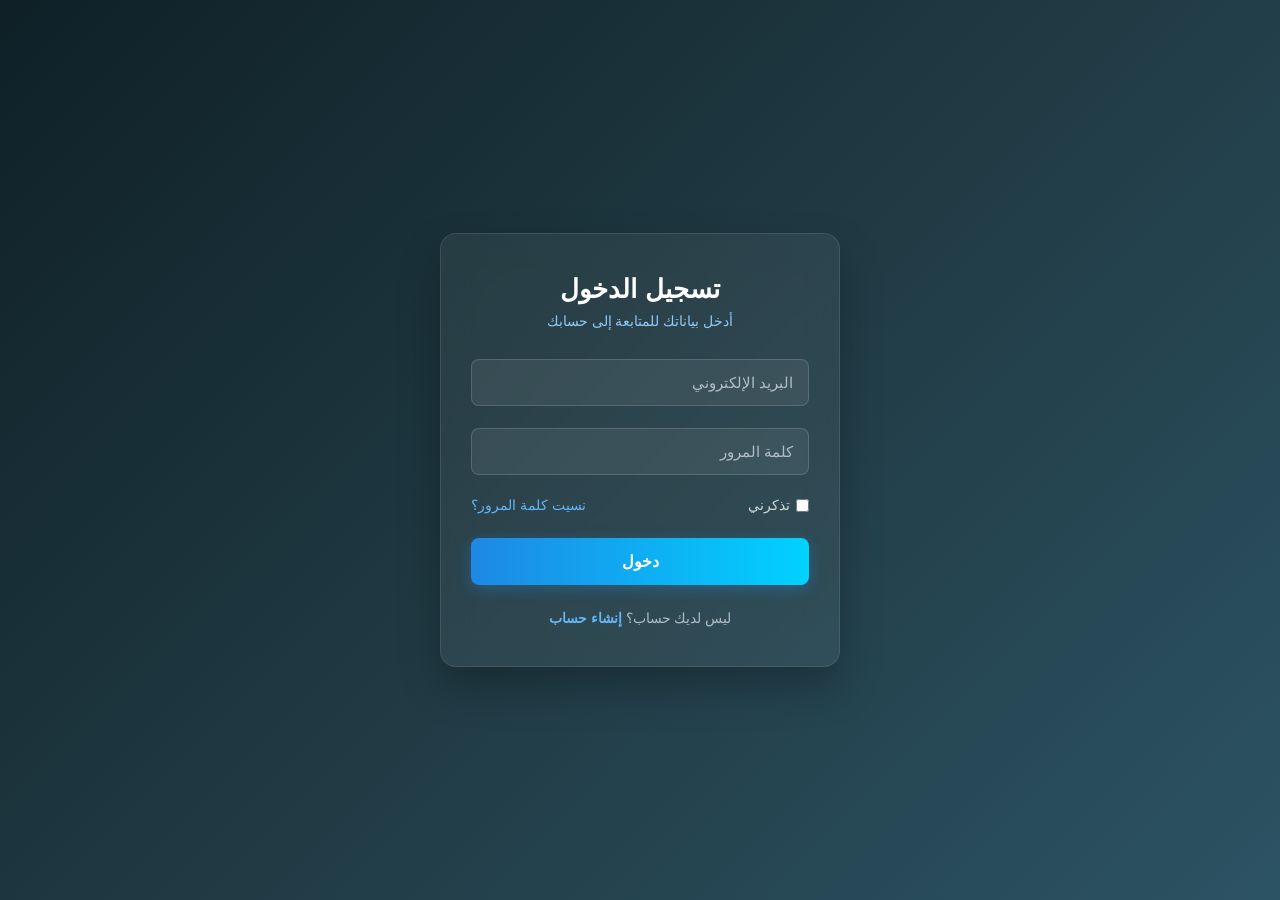
<file: index.html>
<!DOCTYPE html>
<html lang="ar" dir="rtl">
<head>
    <meta charset="UTF-8">
    <meta name="viewport" content="width=device-width, initial-scale=1.0">
    <title>تسجيل الدخول</title>
    <link rel="stylesheet" href="style.css">
</head>
<body>

    <div class="login-card">
        <div class="card-header">
            <h2>تسجيل الدخول</h2>
            <p>أدخل بياناتك للمتابعة إلى حسابك</p>
        </div>

        <form id="loginForm">
            <!-- حقل البريد الإلكتروني -->
            <div class="input-group">
                <input type="email" id="email" required placeholder=" ">
                <label for="email">البريد الإلكتروني</label>
            </div>

            <!-- حقل كلمة المرور -->
            <div class="input-group">
                <input type="password" id="password" required placeholder=" ">
                <label for="password">كلمة المرور</label>
            </div>

            <!-- رسالة الخطأ اللحظية -->
            <div id="errorMessage" class="error-msg"></div>

            <!-- الخيارات السفلية -->
            <div class="form-options">
                <label class="remember-me">
                    <input type="checkbox"> تذكرني
                </label>
                <a href="#" class="forgot-link">نسيت كلمة المرور؟</a>
            </div>

            <!-- زر الدخول -->
            <button type="submit" class="submit-btn" id="submitBtn">دخول</button>
        </form>

        <div class="card-footer">
            <span>ليس لديك حساب؟ <a href="#">إنشاء حساب</a></span>
        </div>
    </div>

    <!-- كود الجافا سكريبت المدمج للتحقق -->
    <script src="script.js"></script>
</body>
</html>
</file>
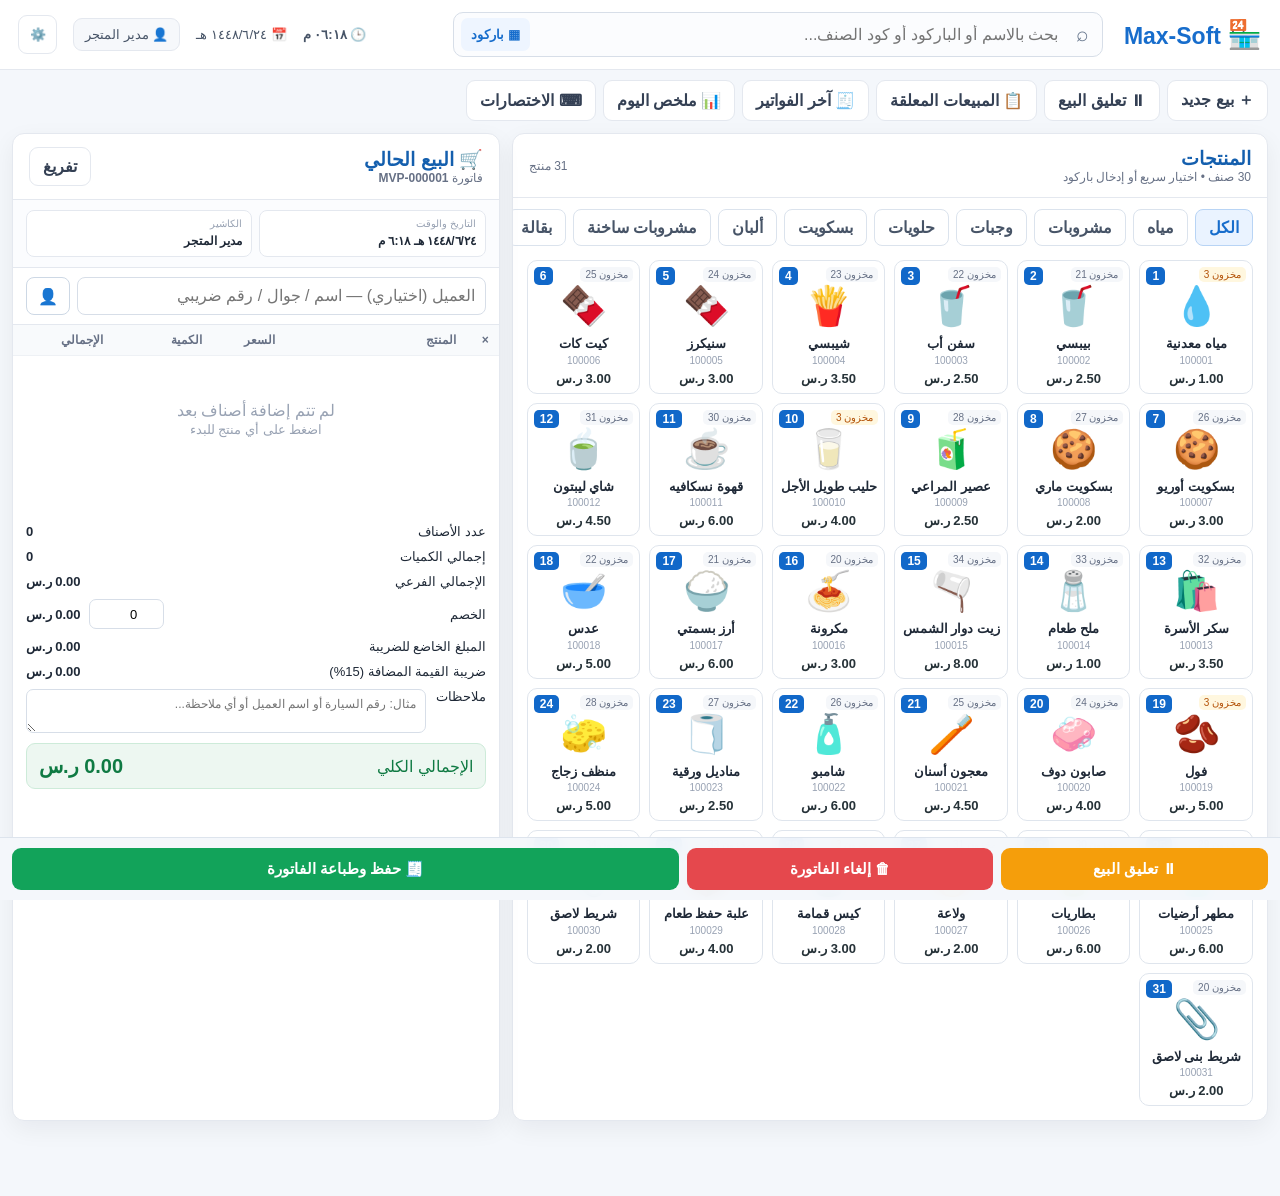
<file: MASTER.html>
<!DOCTYPE html>
<html lang="ar" dir="rtl">

<head>
  <meta charset="UTF-8">
  <meta name="viewport" content="width=device-width,initial-scale=1.0">
  <title>Max-Soft POS — واجهة MVP</title>

  <style>
    :root {
      --primary: #176dcc;
      --primary2: #0f5fb8;
      --bg: #f4f7fb;
      --panel: #fff;
      --line: #e4e8ef;
      --text: #1f2937;
      --muted: #667085;
      --success: #12a35a;
      --danger: #e5484d;
      --warning: #f59e0b;
      --shadow: 0 8px 24px rgba(15, 23, 42, .06)
    }

    * {
      box-sizing: border-box
    }

    body {
      margin: 0;
      font-family: "Segoe UI", Tahoma, Arial, sans-serif;
      background: var(--bg);
      color: var(--text)
    }

    button,
    input,
    textarea,
    select {
      font: inherit
    }

    button {
      cursor: pointer
    }

    /* =========================
   HEADER
========================= */

    .top {
      height: 70px;
      background: #fff;
      border-bottom: 1px solid var(--line);
      display: flex;
      align-items: center;
      gap: 14px;
      padding: 9px 18px;
      position: sticky;
      top: 0;
      z-index: 20
    }

    .logo {
      font-size: 23px;
      font-weight: 900;
      color: var(--primary);
      white-space: nowrap;
      min-width: 145px
    }

    .logo span {
      font-size: 28px;
      margin-left: 6px
    }

    .search {
      flex: 1;
      max-width: 650px;
      position: relative
    }

    .search input {
      width: 100%;
      height: 45px;
      padding: 0 44px 0 112px;
      border: 1px solid #d7dee8;
      border-radius: 10px;
      outline: 0;
      background: #fbfcfe
    }

    .search input:focus {
      border-color: var(--primary);
      box-shadow: 0 0 0 3px rgba(23, 109, 204, .08)
    }

    .search-icon {
      position: absolute;
      right: 14px;
      top: 10px;
      font-size: 21px;
      color: #64748b
    }

    .barcode-hint {
      position: absolute;
      left: 8px;
      top: 6px;
      height: 33px;
      border: 0;
      border-radius: 7px;
      background: #eef5ff;
      color: var(--primary);
      padding: 0 10px;
      font-size: 13px;
      font-weight: 700
    }

    .header-info {
      margin-right: auto;
      display: flex;
      align-items: center;
      gap: 16px;
      white-space: nowrap;
      color: #475467;
      font-size: 13px
    }

    .user-pill {
      background: #f6f8fb;
      border: 1px solid var(--line);
      border-radius: 9px;
      padding: 8px 11px
    }

    .icon-btn {
      width: 39px;
      height: 39px;
      border: 1px solid var(--line);
      background: #fff;
      border-radius: 9px
    }

    /* =========================
   TOOLBAR
========================= */

    .toolbar {
      display: flex;
      gap: 7px;
      padding: 10px 12px 0;
      overflow: auto
    }

    .tool {
      border: 1px solid var(--line);
      background: #fff;
      border-radius: 9px;
      padding: 9px 13px;
      color: #344054;
      font-weight: 700;
      white-space: nowrap
    }

    .tool:hover {
      border-color: #b9c8db;
      color: var(--primary)
    }

    /* =========================
   MAIN
========================= */

    .wrap {
      display: grid;
      grid-template-columns: minmax(0, 1.55fr) minmax(430px, 1fr);
      gap: 12px;
      padding: 12px;
      min-height: calc(100vh - 130px)
    }

    .panel {
      background: var(--panel);
      border: 1px solid var(--line);
      border-radius: 12px;
      overflow: hidden;
      box-shadow: var(--shadow)
    }

    .panel-head {
      padding: 13px 16px;
      border-bottom: 1px solid var(--line);
      display: flex;
      align-items: center;
      justify-content: space-between;
      gap: 10px
    }

    .panel-title {
      font-size: 19px;
      font-weight: 900;
      color: #145fae
    }

    .panel-sub {
      font-size: 12px;
      color: var(--muted)
    }

    /* =========================
   CATEGORIES
========================= */

    .categories {
      display: flex;
      gap: 7px;
      padding: 11px 14px 4px;
      overflow: auto
    }

    .cat {
      border: 1px solid #dbe3ed;
      background: #fff;
      border-radius: 8px;
      padding: 8px 13px;
      font-weight: 700;
      color: #475467;
      white-space: nowrap
    }

    .cat.active {
      background: #eaf3ff;
      border-color: #b8d4f5;
      color: var(--primary)
    }

    /* =========================
   PRODUCTS
========================= */

    .products {
      display: grid;
      grid-template-columns: repeat(6, minmax(90px, 1fr));
      gap: 9px;
      padding: 10px 14px 14px
    }

    .card {
      min-height: 128px;
      border: 1px solid #dfe5ed;
      border-radius: 10px;
      background: #fff;
      cursor: pointer;
      position: relative;
      text-align: center;
      padding: 7px;
      transition: .15s
    }

    .card:hover {
      border-color: #1976d2;
      box-shadow: 0 5px 14px rgba(0, 0, 0, .08);
      transform: translateY(-1px)
    }

    .card:active {
      transform: scale(.985)
    }

    .num {
      position: absolute;
      left: 6px;
      top: 6px;
      background: #1168c9;
      color: #fff;
      border-radius: 5px;
      padding: 2px 6px;
      font-weight: 800;
      font-size: 12px
    }

    .stock {
      position: absolute;
      right: 6px;
      top: 6px;
      font-size: 10px;
      color: #667085;
      background: #f5f7fa;
      border-radius: 5px;
      padding: 2px 5px
    }

    .stock.low {
      color: #b45309;
      background: #fff7df
    }

    .pic {
      height: 58px;
      display: flex;
      align-items: center;
      justify-content: center;
      font-size: 38px;
      margin-top: 9px
    }

    .name {
      font-weight: 700;
      font-size: 13px;
      line-height: 1.35
    }

    .sku {
      font-size: 10px;
      color: #98a2b3;
      margin-top: 2px
    }

    .price {
      font-size: 13px;
      margin-top: 5px;
      color: #263238;
      font-weight: 800
    }

    /* =========================
   CART
========================= */

    .cart {
      display: flex;
      flex-direction: column;
      min-height: 100%
    }

    .sale-meta {
      display: grid;
      grid-template-columns: 1fr 1fr;
      gap: 7px;
      padding: 10px 13px;
      background: #fbfcfe;
      border-bottom: 1px solid var(--line)
    }

    .meta-box {
      border: 1px solid var(--line);
      border-radius: 8px;
      padding: 7px 9px;
      background: #fff
    }

    .meta-box small {
      display: block;
      color: #98a2b3;
      font-size: 10px;
      margin-bottom: 2px
    }

    .meta-box b {
      font-size: 12px
    }

    .customer-row {
      display: flex;
      gap: 7px;
      padding: 9px 13px;
      border-bottom: 1px solid var(--line)
    }

    .customer-row input {
      flex: 1;
      height: 38px;
      border: 1px solid #d7dee8;
      border-radius: 8px;
      padding: 0 10px;
      outline: 0
    }

    .customer-row button {
      border: 1px solid #cdd8e5;
      background: #fff;
      border-radius: 8px;
      padding: 0 11px;
      font-weight: 800
    }

    /* =========================
   CART TABLE
========================= */

    .table {
      overflow: auto;
      min-height: 185px;
      max-height: 31vh
    }

    .row {
      display: grid;
      grid-template-columns: 28px minmax(100px, 1.5fr) 68px 94px 80px;
      align-items: center;
      gap: 5px;
      padding: 8px 10px;
      border-bottom: 1px solid #eef1f5;
      font-size: 12px
    }

    .row.head {
      position: sticky;
      top: 0;
      background: #f8fafc;
      color: #667085;
      font-weight: 800;
      z-index: 2
    }

    .del {
      color: #e5484d;
      font-weight: 900;
      text-align: center;
      cursor: pointer
    }

    .qty {
      display: inline-flex;
      align-items: center;
      gap: 6px;
      border: 1px solid #d8e0ea;
      border-radius: 7px;
      padding: 2px 4px
    }

    .qty button {
      width: 24px;
      height: 24px;
      border: 0;
      background: #f4f7fb;
      border-radius: 5px;
      font-weight: 900
    }

    .qty span {
      min-width: 18px;
      text-align: center;
      font-weight: 800
    }

    /* =========================
   SUMMARY
========================= */

    .summary {
      padding: 9px 13px 6px
    }

    .sumrow {
      display: flex;
      justify-content: space-between;
      align-items: center;
      gap: 10px;
      padding: 5px 0;
      font-size: 13px
    }

    .sumrow b {
      font-size: 13px
    }

    .discount-line {
      display: flex;
      align-items: center;
      gap: 8px
    }

    .discount-line input {
      width: 75px;
      height: 30px;
      border: 1px solid #d7dee8;
      border-radius: 7px;
      text-align: center
    }

    .notes-row {
      align-items: flex-start
    }

    .notes-row textarea {
      flex: 1;
      min-height: 42px;
      resize: vertical;
      border: 1px solid #d7dee8;
      border-radius: 7px;
      padding: 7px 9px;
      outline: 0;
      font-size: 12px
    }

    .grand {
      margin-top: 5px;
      padding: 10px 12px;
      background: #edf7f1;
      border: 1px solid #cdebd9;
      border-radius: 9px;
      color: #0f7a43;
      font-size: 16px
    }

    .grand b {
      font-size: 20px
    }

    /* =========================
   BOTTOM ACTIONS
========================= */

    .actions {
      position: sticky;
      bottom: 0;
      z-index: 15;
      display: grid;
      grid-template-columns: 1fr 1.15fr 2.5fr;
      padding: 10px 12px;
      background: rgba(244, 247, 251, .96);
      backdrop-filter: blur(8px);
      gap: 8px;
      border-top: 1px solid #dde4ed
    }

    .btn {
      border: 0;
      border-radius: 9px;
      padding: 12px 8px;
      color: #fff;
      font-size: 15px;
      font-weight: 900
    }

    .red {
      background: #e5484d
    }

    .orange {
      background: #f59e0b
    }

    .green {
      background: #12a35a
    }

    .btn:disabled {
      opacity: .45;
      cursor: not-allowed
    }

    /* =========================
   TOAST
========================= */

    .toast {
      position: fixed;
      left: 50%;
      top: 82px;
      transform: translateX(-50%);
      background: #17202d;
      color: #fff;
      padding: 10px 18px;
      border-radius: 8px;
      display: none;
      z-index: 100;
      box-shadow: 0 10px 30px #0003
    }

    /* =========================
   MODALS
========================= */

    .modal-overlay {
      position: fixed;
      inset: 0;
      background: rgba(15, 23, 42, .48);
      display: none;
      align-items: center;
      justify-content: center;
      z-index: 50;
      padding: 18px
    }

    .modal {
      width: 100%;
      max-width: 460px;
      background: #fff;
      border-radius: 14px;
      box-shadow: 0 20px 60px #0004;
      overflow: hidden
    }

    .modal.wide {
      max-width: 720px
    }

    .modal-header {
      padding: 14px 18px;
      background: #f8fafc;
      border-bottom: 1px solid var(--line);
      font-size: 18px;
      font-weight: 900;
      color: #1267c9;
      display: flex;
      justify-content: space-between
    }

    .close {
      border: 0;
      background: transparent;
      font-size: 25px;
      color: #667085
    }

    .modal-body {
      padding: 18px
    }

    .modal-input {
      width: 100%;
      height: 44px;
      border: 1px solid #d7dee8;
      border-radius: 8px;
      padding: 0 11px;
      margin-top: 9px;
      outline: 0
    }

    .modal-actions {
      display: grid;
      grid-template-columns: 1fr 1fr;
      gap: 8px;
      margin-top: 15px
    }

    .modal-btn {
      height: 43px;
      border: 0;
      border-radius: 8px;
      font-weight: 900
    }

    .cancel {
      background: #eef2f6
    }

    .confirm {
      background: #12a35a;
      color: #fff
    }

    .quick-grid {
      display: grid;
      grid-template-columns: repeat(3, 1fr);
      gap: 9px
    }

    .quick-card {
      border: 1px solid var(--line);
      border-radius: 9px;
      padding: 13px;
      background: #fff;
      text-align: center
    }

    .quick-card b {
      display: block;
      font-size: 18px;
      margin-top: 5px
    }

    .empty {
      text-align: center;
      padding: 45px 10px;
      color: #98a2b3
    }

    /* =========================
   INVOICE
========================= */

    .invoice-preview {
      font-size: 13px
    }

    .invoice-head {
      text-align: center;
      border-bottom: 1px dashed #aaa;
      padding-bottom: 12px
    }

    .invoice-lines {
      margin: 12px 0
    }

    .invoice-line {
      display: grid;
      grid-template-columns: 1fr 45px 75px;
      padding: 5px 0;
      border-bottom: 1px dashed #ddd
    }

    .invoice-total {
      font-size: 18px;
      font-weight: 900;
      border-top: 1px solid #333;
      padding-top: 8px
    }

    /* =========================
   RESPONSIVE
========================= */

    @media(max-width:1100px) {

      .products {
        grid-template-columns: repeat(4, 1fr)
      }

      .wrap {
        grid-template-columns: 1fr
      }

      .cart {
        min-height: 620px
      }

      .table {
        max-height: 340px
      }

      .header-info .user-pill {
        display: none
      }
    }

    @media(max-width:700px) {

      .top {
        height: auto;
        flex-wrap: wrap
      }

      .logo {
        min-width: auto
      }

      .search {
        order: 3;
        flex-basis: 100%;
        max-width: none
      }

      .products {
        grid-template-columns: repeat(3, 1fr)
      }

      .actions {
        grid-template-columns: 1fr 1fr
      }

      .actions .green {
        grid-column: 1/-1
      }

      .row {
        grid-template-columns: 24px minmax(100px, 1fr) 55px 82px 65px
      }

      .header-info {
        display: none
      }
    }
  </style>
</head>

<body>

  <div class="toast" id="toast"></div>

  <!-- =========================
     HEADER
========================= -->

  <header class="top">

    <div class="logo">
      <span>🏪</span>Max-Soft
    </div>

    <div class="search">

      <span class="search-icon">⌕</span>

      <input id="search" placeholder="بحث بالاسم أو الباركود أو كود الصنف..." autocomplete="off">

      <button class="barcode-hint" onclick="focusBarcode()">
        ▦ باركود
      </button>

    </div>

    <div class="header-info">

      <span>
        🕒
        <b id="clock">--:--</b>
      </span>

      <span>
        📅
        <span id="date">--</span>
      </span>

      <span class="user-pill">
        👤 مدير المتجر
      </span>

      <button class="icon-btn" onclick="showSettings()">
        ⚙️
      </button>

    </div>

  </header>

  <!-- =========================
     TOOLBAR
========================= -->

  <div class="toolbar">

    <button class="tool" onclick="newSale()">
      ＋ بيع جديد
    </button>

    <button class="tool" onclick="holdSale()">
      ⏸ تعليق البيع
    </button>

    <button class="tool" onclick="showHeld()">
      📋 المبيعات المعلقة
    </button>

    <button class="tool" onclick="showInvoices()">
      🧾 آخر الفواتير
    </button>

    <button class="tool" onclick="showQuickReport()">
      📊 ملخص اليوم
    </button>

    <button class="tool" onclick="showShortcuts()">
      ⌨ الاختصارات
    </button>

  </div>

  <!-- =========================
     MAIN
========================= -->

  <main class="wrap">

    <!-- =========================
     PRODUCTS
========================= -->

    <section class="panel">

      <div class="panel-head">

        <div>

          <div class="panel-title">
            المنتجات
          </div>

          <div class="panel-sub">
            30 صنف • اختيار سريع أو إدخال باركود
          </div>

        </div>

        <div class="panel-sub" id="resultCount">
          30 منتج
        </div>

      </div>

      <div class="categories" id="categories">
      </div>

      <div class="products" id="products">
      </div>

    </section>

    <!-- =========================
     CURRENT SALE
========================= -->

    <section class="panel cart">

      <div class="panel-head">

        <div>

          <div class="panel-title">
            🛒 البيع الحالي
          </div>

          <div class="panel-sub">
            فاتورة
            <b id="invoiceNo">
              MVP-000004
            </b>
          </div>

        </div>

        <button class="tool" onclick="clearCart()">
          تفريغ
        </button>

      </div>

      <!-- SALE META -->

      <div class="sale-meta">

        <div class="meta-box">

          <small>
            التاريخ والوقت
          </small>

          <b id="saleDate">
            --
          </b>

        </div>

        <div class="meta-box">

          <small>
            الكاشير
          </small>

          <b>
            مدير المتجر
          </b>

        </div>

      </div>

      <!-- CUSTOMER -->

      <div class="customer-row">

        <input id="customer" placeholder="العميل (اختياري) — اسم / جوال / رقم ضريبي">

        <button onclick="showCustomer()">
          👤
        </button>

      </div>

      <!-- CART TABLE -->

      <div class="table">

        <div class="row head">

          <div>×</div>

          <div>
            المنتج
          </div>

          <div>
            السعر
          </div>

          <div>
            الكمية
          </div>

          <div>
            الإجمالي
          </div>

        </div>

        <div id="cartRows">

          <div class="empty">

            لم تتم إضافة أصناف بعد

            <br>

            <small>
              اضغط على أي منتج للبدء
            </small>

          </div>

        </div>

      </div>

      <!-- SUMMARY -->

      <div class="summary">

        <div class="sumrow">

          <span>
            عدد الأصناف
          </span>

          <b id="types">
            0
          </b>

        </div>

        <div class="sumrow">

          <span>
            إجمالي الكميات
          </span>

          <b id="units">
            0
          </b>

        </div>

        <div class="sumrow">

          <span>
            الإجمالي الفرعي
          </span>

          <b id="subtotal">
            0.00 ر.س
          </b>

        </div>

        <div class="sumrow">

          <span>
            الخصم
          </span>

          <div class="discount-line">

            <input id="discount" type="number" min="0" max="100" value="0">

            <b id="discountText">
              0.00 ر.س
            </b>

          </div>

        </div>

        <div class="sumrow">

          <span>
            المبلغ الخاضع للضريبة
          </span>

          <b id="taxable">
            0.00 ر.س
          </b>

        </div>

        <div class="sumrow">

          <span>
            ضريبة القيمة المضافة (15%)
          </span>

          <b id="vatText">
            0.00 ر.س
          </b>

        </div>

        <!-- NOTES -->

        <div class="sumrow notes-row">

          <span>
            ملاحظات
          </span>

          <textarea id="notes" placeholder="مثال: رقم السيارة أو اسم العميل أو أي ملاحظة..."></textarea>

        </div>

        <!-- GRAND TOTAL -->

        <div class="sumrow grand">

          <span>
            الإجمالي الكلي
          </span>

          <b id="total">
            0.00 ر.س
          </b>

        </div>

      </div>

    </section>

  </main>

  <!-- =========================
     BOTTOM ACTIONS
========================= -->

  <div class="actions">

    <button class="btn orange" onclick="holdSale()">
      ⏸ تعليق البيع
    </button>

    <button class="btn red" onclick="clearCart()">
      🗑 إلغاء الفاتورة
    </button>

    <button class="btn green" onclick="saveAndPrint()">
      🧾 حفظ وطباعة الفاتورة
    </button>

  </div>

  <!-- =========================
     GENERIC MODAL
========================= -->

  <div class="modal-overlay" id="genericModal">

    <div class="modal wide">

      <div class="modal-header">

        <span id="genericTitle">
          Max-Soft
        </span>

        <button class="close" onclick="closeModal('genericModal')">
          ×
        </button>

      </div>

      <div class="modal-body" id="genericBody">
      </div>

    </div>

  </div>

  <script>

    /* =========================
       SYSTEM SETTINGS
    ========================= */

    const VAT_RATE = 0.15;

    const products = [

      ["مياه معدنية", 1, "💧", "100001", "مياه"],
      ["بيبسي", 2.5, "🥤", "100002", "مشروبات"],
      ["سفن أب", 2.5, "🥤", "100003", "مشروبات"],
      ["شيبسي", 3.5, "🍟", "100004", "وجبات"],
      ["سنيكرز", 3, "🍫", "100005", "حلويات"],
      ["كيت كات", 3, "🍫", "100006", "حلويات"],
      ["بسكويت أوريو", 3, "🍪", "100007", "بسكويت"],
      ["بسكويت ماري", 2, "🍪", "100008", "بسكويت"],
      ["عصير المراعي", 2.5, "🧃", "100009", "مشروبات"],
      ["حليب طويل الأجل", 4, "🥛", "100010", "ألبان"],
      ["قهوة نسكافيه", 6, "☕", "100011", "مشروبات ساخنة"],
      ["شاي ليبتون", 4.5, "🍵", "100012", "مشروبات ساخنة"],
      ["سكر الأسرة", 3.5, "🛍️", "100013", "بقالة"],
      ["ملح طعام", 1, "🧂", "100014", "بقالة"],
      ["زيت دوار الشمس", 8, "🫗", "100015", "بقالة"],
      ["مكرونة", 3, "🍝", "100016", "بقالة"],
      ["أرز بسمتي", 6, "🍚", "100017", "بقالة"],
      ["عدس", 5, "🥣", "100018", "بقالة"],
      ["فول", 5, "🫘", "100019", "بقالة"],
      ["صابون دوف", 4, "🧼", "100020", "عناية"],
      ["معجون أسنان", 4.5, "🪥", "100021", "عناية"],
      ["شامبو", 6, "🧴", "100022", "عناية"],
      ["مناديل ورقية", 2.5, "🧻", "100023", "منزلية"],
      ["منظف زجاج", 5, "🧽", "100024", "منزلية"],
      ["مطهر أرضيات", 6, "🧴", "100025", "منزلية"],
      ["بطاريات", 6, "🔋", "100026", "متفرقات"],
      ["ولاعة", 2, "🔥", "100027", "متفرقات"],
      ["كيس قمامة", 3, "🗑️", "100028", "منزلية"],
      ["علبة حفظ طعام", 4, "📦", "100029", "منزلية"],
      ["شريط لاصق", 2, "📎", "100030", "متفرقات"],
      ["شريط بنى لاصق", 2, "📎", "100031", "متفرقات"]

    ];

    /* =========================
       STATE
    ========================= */

    let cart = {};

    let invoiceSeq = 1;

    let currentCategory = "الكل";

    let heldSales = [];

    let invoiceHistory = [];

    /* =========================
       HELPERS
    ========================= */

    const money = n =>
      (Number(n) || 0).toFixed(2) + " ر.س";

    function esc(s) {

      return String(s ?? "").replace(
        /[&<>"']/g,
        m => ({
          "&": "&amp;",
          "<": "&lt;",
          ">": "&gt;",
          '"': "&quot;",
          "'": "&#039;"
        }[m])
      );

    }

    function show(t) {

      const x =
        document.getElementById("toast");

      x.textContent = t;

      x.style.display = "block";

      clearTimeout(window.toastTimer);

      window.toastTimer =
        setTimeout(
          () => x.style.display = "none",
          1800
        );

    }

    function closeModal(id) {

      document.getElementById(id)
        .style.display = "none";

    }

    function openModal(id) {

      document.getElementById(id)
        .style.display = "flex";

    }

    function newInvoiceNo() {

      return "MVP-" +
        String(invoiceSeq++)
          .padStart(6, "0");

    }

    function focusBarcode() {

      const input =
        document.getElementById("search");

      input.focus();

      input.select();

    }

    /* =========================
       CATEGORIES
    ========================= */

    function categories() {

      const cats = [
        "الكل",
        ...new Set(
          products.map(p => p[4])
        )
      ];

      document.getElementById(
        "categories"
      ).innerHTML = cats.map(
        c => `
      <button
        class="cat ${c === currentCategory ? "active" : ""}"
        onclick="setCategory('${esc(c)}')">
        ${c}
      </button>
    `
      ).join("");

    }

    function setCategory(c) {

      currentCategory = c;

      categories();

      filterProducts();

    }

    /* =========================
       PRODUCTS
    ========================= */

    function renderProducts() {

      const q =
        document.getElementById("search")
          .value
          .trim()
          .toLowerCase();

      let list = products.filter(

        p =>
          (
            currentCategory === "الكل" ||
            p[4] === currentCategory
          )

          &&

          (
            !q ||
            p[0].toLowerCase().includes(q) ||
            p[3].includes(q) ||
            String(p[1]).includes(q)
          )

      );

      document.getElementById(
        "resultCount"
      ).textContent =
        list.length + " منتج";

      document.getElementById(
        "products"
      ).innerHTML =

        list.map(p => {

          const i =
            products.indexOf(p);

          const stock =
            i % 9 === 0
              ? 3
              : 20 + (i % 15);

          return `

        <div
          class="card"
          onclick="add(${i})">

          <span class="num">
            ${i + 1}
          </span>

          <span class="stock ${stock < 5 ? "low" : ""}">
            مخزون ${stock}
          </span>

          <div class="pic">
            ${p[2]}
          </div>

          <div class="name">
            ${esc(p[0])}
          </div>

          <div class="sku">
            ${p[3]}
          </div>

          <div class="price">
            ${money(p[1])}
          </div>

        </div>

      `;

        }).join("")

        ||

        `
      <div
        class="empty"
        style="grid-column:1/-1">

        لا توجد منتجات مطابقة للبحث

      </div>
    `;

    }

    function filterProducts() {

      renderProducts();

    }

    /* =========================
       CART
    ========================= */

    function add(i) {

      cart[i] =
        (cart[i] || 0) + 1;

      renderCart();

      show(
        "تمت إضافة " +
        products[i][0]
      );

    }

    function changeQty(i, d) {

      cart[i] =
        (cart[i] || 0) + d;

      if (cart[i] <= 0) {

        delete cart[i];

      }

      renderCart();

    }

    function removeItem(i) {

      delete cart[i];

      renderCart();

    }

    function clearCart() {

      if (!Object.keys(cart).length)
        return;

      cart = {};

      document.getElementById(
        "customer"
      ).value = "";

      document.getElementById(
        "notes"
      ).value = "";

      document.getElementById(
        "discount"
      ).value = 0;

      renderCart();

      show(
        "تم إلغاء الفاتورة الحالية"
      );

    }

    /* =========================
       TOTALS
    ========================= */

    function totals() {

      let sub =
        Object.entries(cart)
          .reduce(
            (s, [i, q]) =>
              s + q * products[i][1],
            0
          );

      let d =
        Math.min(
          100,
          Math.max(
            0,
            +document.getElementById(
              "discount"
            ).value || 0
          )
        );

      let discount =
        sub * d / 100;

      let taxable =
        sub - discount;

      let vat =
        taxable * VAT_RATE;

      let total =
        taxable + vat;

      return {
        sub,
        discount,
        taxable,
        vat,
        total
      };

    }

    /* =========================
       RENDER CART
    ========================= */

    function renderCart() {

      const rows =
        document.getElementById(
          "cartRows"
        );

      const keys =
        Object.keys(cart);

      let units = 0;

      if (!keys.length) {

        rows.innerHTML = `

      <div class="empty">

        لم تتم إضافة أصناف بعد

        <br>

        <small>
          اضغط على أي منتج للبدء
        </small>

      </div>

    `;

      }

      else {

        rows.innerHTML =

          keys.map(k => {

            let i = +k;

            let q = cart[k];

            units += q;

            return `

          <div class="row">

            <div
              class="del"
              onclick="removeItem(${i})">
              ×
            </div>

            <div>

              <b>
                ${esc(products[i][0])}
              </b>

              <div
                style="font-size:10px;color:#98a2b3">

                ${products[i][3]}

              </div>

            </div>

            <div>
              ${products[i][1].toFixed(2)}
            </div>

            <div>

              <span class="qty">

                <button
                  onclick="changeQty(${i},-1)">
                  −
                </button>

                <span>
                  ${q}
                </span>

                <button
                  onclick="changeQty(${i},1)">
                  +
                </button>

              </span>

            </div>

            <div>

              <b>
                ${(q * products[i][1]).toFixed(2)}
              </b>

            </div>

          </div>

        `;

          }).join("");

      }

      const t = totals();

      document.getElementById(
        "types"
      ).textContent =
        keys.length;

      document.getElementById(
        "units"
      ).textContent =
        units;

      document.getElementById(
        "subtotal"
      ).textContent =
        money(t.sub);

      document.getElementById(
        "discountText"
      ).textContent =
        money(t.discount);

      document.getElementById(
        "taxable"
      ).textContent =
        money(t.taxable);

      document.getElementById(
        "vatText"
      ).textContent =
        money(t.vat);

      document.getElementById(
        "total"
      ).textContent =
        money(t.total);

      document.getElementById(
        "saleDate"
      ).textContent =
        new Date().toLocaleString(
          "ar-SA",
          {
            dateStyle: "short",
            timeStyle: "short"
          }
        );

    }

    /* =========================
       VALIDATION
    ========================= */

    function validate() {

      if (!Object.keys(cart).length) {

        show(
          "أضف منتجاً أولاً"
        );

        return false;

      }

      return true;

    }

    /* =========================
       SAVE + PRINT
    ========================= */

    function saveAndPrint() {

      if (!validate())
        return;

      const t = totals();

      const inv =
        document.getElementById(
          "invoiceNo"
        ).textContent;

      invoiceHistory.unshift({

        inv,

        date: new Date(),

        total: t.total,

        items: Object.keys(cart).length,

        customer:
          document.getElementById(
            "customer"
          ).value || "بدون عميل"

      });

      printInvoice({

        inv,

        date: new Date(),

        t

      });

      cart = {};

      document.getElementById(
        "discount"
      ).value = 0;

      document.getElementById(
        "notes"
      ).value = "";

      document.getElementById(
        "customer"
      ).value = "";

      document.getElementById(
        "invoiceNo"
      ).textContent =
        newInvoiceNo();

      renderCart();

      show(
        "تم حفظ وطباعة الفاتورة"
      );

    }

    /* =========================
       PRINT INVOICE
    ========================= */

    function printInvoice(data) {

      const rows =
        Object.entries(cart)
          .map(([k, q]) => `

        <div class="invoice-line">

          <span>
            ${esc(products[k][0])}
          </span>

          <span>
            ${q}
          </span>

          <span>
            ${(q * products[k][1]).toFixed(2)}
          </span>

        </div>

      `)
          .join("");

      const w =
        window.open(
          "",
          "_blank",
          "width=420,height=700"
        );

      if (!w) {

        show(
          "يرجى السماح بالنوافذ المنبثقة للطباعة"
        );

        return;

      }

      w.document.write(`

    <html dir="rtl">

    <head>

      <title>
        ${data.inv}
      </title>

      <style>

        body{
          font-family:Arial,sans-serif;
          padding:18px;
          font-size:12px
        }

        .invoice-head{
          text-align:center;
          border-bottom:1px dashed #999;
          padding-bottom:10px
        }

        .invoice-line{
          display:grid;
          grid-template-columns:1fr 40px 70px;
          padding:5px 0;
          border-bottom:1px dashed #ddd
        }

        .x{
          display:flex;
          justify-content:space-between;
          padding:4px 0
        }

        .total{
          font-size:18px;
          font-weight:bold;
          border-top:1px solid #222;
          padding-top:8px
        }

      </style>

    </head>

    <body>

      <div class="invoice-head">

        <h2 style="margin:0">
          Max-Soft
        </h2>

        <div>
          فاتورة بيع
        </div>

        <div>
          ${data.inv}
        </div>

        <div>
          ${data.date.toLocaleString("ar-SA")}
        </div>

      </div>

      <div style="margin:12px 0">
        ${rows}
      </div>

      <div class="x">
        <span>
          الإجمالي الفرعي
        </span>

        <b>
          ${money(data.t.sub)}
        </b>
      </div>

      <div class="x">
        <span>
          الخصم
        </span>

        <b>
          ${money(data.t.discount)}
        </b>
      </div>

      <div class="x">
        <span>
          الضريبة 15%
        </span>

        <b>
          ${money(data.t.vat)}
        </b>
      </div>

      <div class="x total">

        <span>
          الإجمالي
        </span>

        <b>
          ${money(data.t.total)}
        </b>

      </div>

      <hr>

      <div
        style="text-align:center;margin-top:14px">

        شكراً لتعاملكم معنا

      </div>

      <script>

        setTimeout(
          () => window.print(),
          250
        )

      <\/script>

    </body>

    </html>

  `);

      w.document.close();

    }

    /* =========================
       HOLD SALE
    ========================= */

    function holdSale() {

      if (!validate())
        return;

      heldSales.push({

        inv:
          document.getElementById(
            "invoiceNo"
          ).textContent,

        cart: {
          ...cart
        },

        notes:
          document.getElementById(
            "notes"
          ).value,

        customer:
          document.getElementById(
            "customer"
          ).value,

        total:
          totals().total,

        date: new Date()

      });

      cart = {};

      document.getElementById(
        "notes"
      ).value = "";

      document.getElementById(
        "customer"
      ).value = "";

      document.getElementById(
        "invoiceNo"
      ).textContent =
        newInvoiceNo();

      renderCart();

      show(
        "تم تعليق البيع"
      );

    }

    /* =========================
       HELD SALES
    ========================= */

    function showHeld() {

      let body =
        heldSales.length

          ?

          heldSales.map(
            (s, i) => `

          <div
            class="quick-card"
            style="text-align:right;margin-bottom:8px">

            <b>
              ${s.inv}
            </b>

            <div>
              ${s.customer || "بدون عميل"}
              —
              ${money(s.total)}
            </div>

            <small>
              ${s.date.toLocaleString("ar-SA")}
            </small>

            <button
              class="tool"
              style="margin-top:8px"
              onclick="resumeHeld(${i})">

              استعادة البيع

            </button>

          </div>

        `
          ).join("")

          :

          `
        <div class="empty">
          لا توجد مبيعات معلقة
        </div>
      `;

      openGeneric(
        "المبيعات المعلقة",
        body
      );

    }

    function resumeHeld(i) {

      let s =
        heldSales.splice(i, 1)[0];

      cart = s.cart;

      document.getElementById(
        "notes"
      ).value =
        s.notes;

      document.getElementById(
        "customer"
      ).value =
        s.customer;

      closeModal(
        "genericModal"
      );

      renderCart();

      show(
        "تم استعادة البيع"
      );

    }

    /* =========================
       INVOICE HISTORY
    ========================= */

    function showInvoices() {

      let body =

        invoiceHistory.length

          ?

          invoiceHistory
            .slice(0, 10)
            .map(
              x => `

            <div
              class="quick-card"
              style="text-align:right;margin-bottom:8px">

              <b>
                ${x.inv}
              </b>

              <div>
                ${money(x.total)}
                —
                ${x.customer}
              </div>

              <small>
                ${x.date.toLocaleString("ar-SA")}
                •
                ${x.items}
                أصناف
              </small>

            </div>

          `
            )
            .join("")

          :

          `
        <div class="empty">
          لا توجد فواتير في جلسة العرض الحالية
        </div>
      `;

      openGeneric(
        "آخر الفواتير",
        body
      );

    }

    /* =========================
       DAILY REPORT
    ========================= */

    function showQuickReport() {

      let sales =
        invoiceHistory.reduce(
          (s, x) =>
            s + x.total,
          0
        );

      openGeneric(

        "ملخص اليوم",

        `

      <div class="quick-grid">

        <div class="quick-card">

          الفواتير

          <b>
            ${invoiceHistory.length}
          </b>

        </div>

        <div class="quick-card">

          إجمالي المبيعات

          <b>
            ${money(sales)}
          </b>

        </div>

        <div class="quick-card">

          المبيعات المعلقة

          <b>
            ${heldSales.length}
          </b>

        </div>

        <div class="quick-card">

          ضريبة تقديرية

          <b>
            ${money(
          sales *
          VAT_RATE /
          (1 + VAT_RATE)
        )}
          </b>

        </div>

      </div>

      <p
        style="color:#98a2b3;font-size:12px;margin-top:15px">

        هذه الأرقام للواجهة التجريبية فقط،
        وستصبح مرتبطة بقاعدة البيانات لاحقاً.

      </p>

    `

      );

    }

    /* =========================
       CUSTOMER
    ========================= */

    function showCustomer() {

      openGeneric(

        "بيانات العميل",

        `

      <label>
        اسم العميل
      </label>

      <input
        class="modal-input"
        id="customerName"
        value="${esc(
          document.getElementById(
            "customer"
          ).value
        )}"
        placeholder="اسم العميل"
      >

      <label
        style="display:block;margin-top:10px">

        رقم الجوال / الرقم الضريبي

      </label>

      <input
        class="modal-input"
        id="customerExtra"
        placeholder="اختياري"
      >

      <div class="modal-actions">

        <button
          class="modal-btn cancel"
          onclick="closeModal('genericModal')">

          إلغاء

        </button>

        <button
          class="modal-btn confirm"
          onclick="saveCustomer()">

          حفظ

        </button>

      </div>

    `

      );

    }

    function saveCustomer() {

      document.getElementById(
        "customer"
      ).value =
        document.getElementById(
          "customerName"
        ).value;

      closeModal(
        "genericModal"
      );

      show(
        "تم حفظ بيانات العميل"
      );

    }

    /* =========================
       SETTINGS
    ========================= */

    function showSettings() {

      openGeneric(

        "إعدادات الواجهة",

        `

      <div class="quick-grid">

        <div class="quick-card">

          اللغة

          <b>
            العربية
          </b>

        </div>

        <div class="quick-card">

          العملة

          <b>
            ر.س
          </b>

        </div>

        <div class="quick-card">

          الضريبة

          <b>
            15%
          </b>

        </div>

        <div class="quick-card">

          نوع الأسعار

          <b>
            غير محدد
          </b>

        </div>

      </div>

      <p
        style="color:#667085;font-size:12px;margin-top:15px">

        سيتم نقل هذه الإعدادات إلى قاعدة البيانات
        عند بدء البرمجة الخلفية.

      </p>

    `

      );

    }

    /* =========================
       SHORTCUTS
    ========================= */

    function showShortcuts() {

      openGeneric(

        "اختصارات لوحة المفاتيح",

        `

      <div class="sumrow">

        <span>
          Enter
        </span>

        <b>
          إضافة المنتج عند إدخال الباركود
        </b>

      </div>

      <div class="sumrow">

        <span>
          Esc
        </span>

        <b>
          إغلاق النافذة الحالية
        </b>

      </div>

      <div class="sumrow">

        <span>
          +
        </span>

        <b>
          زيادة الكمية
        </b>

      </div>

      <div class="sumrow">

        <span>
          −
        </span>

        <b>
          تقليل الكمية
        </b>

      </div>

    `

      );

    }

    /* =========================
       GENERIC MODAL
    ========================= */

    function openGeneric(
      title,
      body
    ) {

      document.getElementById(
        "genericTitle"
      ).textContent =
        title;

      document.getElementById(
        "genericBody"
      ).innerHTML =
        body;

      openModal(
        "genericModal"
      );

    }

    /* =========================
       KEYBOARD
    ========================= */

    document.addEventListener(
      "keydown",
      e => {

        if (e.key === "Escape") {

          document
            .querySelectorAll(
              ".modal-overlay"
            )
            .forEach(
              x =>
                x.style.display =
                "none"
            );

        }

      }
    );

    /* =========================
       SEARCH
    ========================= */

    document.getElementById(
      "search"
    ).addEventListener(
      "input",
      filterProducts
    );

    document.getElementById(
      "search"
    ).addEventListener(
      "keydown",
      e => {

        if (e.key === "Enter") {

          let q =
            e.target.value.trim();

          let i =
            products.findIndex(
              p => p[3] === q
            );

          if (i >= 0) {

            add(i);

            e.target.value = "";

            renderProducts();

          }

          else {

            show(
              "لم يتم العثور على باركود: " +
              q
            );

          }

        }

      }
    );

    /* =========================
       DISCOUNT
    ========================= */

    document.getElementById(
      "discount"
    ).addEventListener(
      "input",
      renderCart
    );

    /* =========================
       NEW SALE
    ========================= */

    function newSale() {

      if (
        Object.keys(cart).length &&
        !confirm(
          "هل تريد بدء بيع جديد؟ سيتم مسح البيع الحالي."
        )
      ) {

        return;

      }

      cart = {};

      document.getElementById(
        "customer"
      ).value = "";

      document.getElementById(
        "notes"
      ).value = "";

      document.getElementById(
        "discount"
      ).value = 0;

      document.getElementById(
        "invoiceNo"
      ).textContent =
        newInvoiceNo();

      renderCart();

      show(
        "تم بدء بيع جديد"
      );

    }

    /* =========================
       CLOCK
    ========================= */

    function clock() {

      let d =
        new Date();

      document.getElementById(
        "clock"
      ).textContent =
        d.toLocaleTimeString(
          "ar-SA",
          {
            hour: "2-digit",
            minute: "2-digit"
          }
        );

      document.getElementById(
        "date"
      ).textContent =
        d.toLocaleDateString(
          "ar-SA"
        );

      document.getElementById(
        "saleDate"
      ).textContent =
        d.toLocaleString(
          "ar-SA",
          {
            dateStyle: "short",
            timeStyle: "short"
          }
        );

    }

    /* =========================
       START
    ========================= */

    categories();

    document.getElementById(
      "invoiceNo"
    ).textContent =
      newInvoiceNo();

    renderProducts();

    renderCart();

    clock();

    setInterval(
      clock,
      1000
    );

  </script>

</body>

</html>
</file>
<file: style.css>
* {
    box-sizing: border-box;
    margin: 0;
    padding: 0;
    font-family: 'Segoe UI', Tahoma, Geneva, Verdana, sans-serif;
}

body {
    background: linear-gradient(135deg, #0f2027 0%, #203a43 50%, #2c5364 100%);
    display: flex;
    justify-content: center;
    align-items: center;
    min-height: 100vh;
    padding: 20px;
}

.login-card {
    background: rgba(255, 255, 255, 0.06);
    backdrop-filter: blur(16px);
    -webkit-backdrop-filter: blur(16px);
    border: 1px solid rgba(255, 255, 255, 0.1);
    padding: 40px 30px;
    border-radius: 16px;
    width: 100%;
    max-width: 400px;
    box-shadow: 0 20px 40px rgba(0, 0, 0, 0.25);
    text-align: center;
}

.card-header h2 {
    color: #ffffff;
    font-size: 26px;
    margin-bottom: 8px;
}

.card-header p {
    color: #90caf9;
    font-size: 14px;
    margin-bottom: 30px;
}

.input-group {
    position: relative;
    margin-bottom: 22px;
    text-align: right;
}

.input-group input {
    width: 100%;
    padding: 14px 16px;
    background: rgba(255, 255, 255, 0.07);
    border: 1.5px solid rgba(255, 255, 255, 0.15);
    border-radius: 8px;
    outline: none;
    color: #ffffff;
    font-size: 15px;
    transition: all 0.3s ease;
}

.input-group label {
    position: absolute;
    right: 16px;
    top: 50%;
    transform: translateY(-50%);
    color: #b0bec5;
    font-size: 15px;
    pointer-events: none;
    transition: all 0.25s ease;
}

.input-group input:focus,
.input-group input:not(:placeholder-shown) {
    border-color: #64b5f6;
    background: rgba(255, 255, 255, 0.1);
}

.input-group input:focus ~ label,
.input-group input:not(:placeholder-shown) ~ label {
    top: -2px;
    right: 12px;
    font-size: 12px;
    color: #64b5f6;
    background: #162a35;
    padding: 2px 6px;
    border-radius: 4px;
}

/* تنسيق رسالة الخطأ */
.error-msg {
    color: #ff5252;
    font-size: 13px;
    text-align: right;
    margin-top: -10px;
    margin-bottom: 15px;
    display: none; /* مخفية افتراضياً */
    animation: fadeIn 0.3s ease;
}

@keyframes fadeIn {
    from { opacity: 0; transform: translateY(-5px); }
    to { opacity: 1; transform: translateY(0); }
}

.form-options {
    display: flex;
    justify-content: space-between;
    align-items: center;
    margin-bottom: 25px;
    font-size: 13.5px;
}

.remember-me {
    color: #cfd8dc;
    display: flex;
    align-items: center;
    cursor: pointer;
}

.remember-me input {
    margin-left: 6px;
    accent-color: #2196f3;
}

.forgot-link {
    color: #64b5f6;
    text-decoration: none;
    transition: color 0.2s;
}

.forgot-link:hover {
    color: #90caf9;
    text-decoration: underline;
}

.submit-btn {
    width: 100%;
    padding: 14px;
    background: linear-gradient(90deg, #1e88e5, #00d2ff);
    border: none;
    border-radius: 8px;
    color: #ffffff;
    font-size: 16px;
    font-weight: 600;
    cursor: pointer;
    transition: all 0.25s ease;
    box-shadow: 0 4px 15px rgba(33, 150, 243, 0.3);
}

.submit-btn:hover {
    transform: translateY(-1px);
    box-shadow: 0 6px 20px rgba(33, 150, 243, 0.45);
    filter: brightness(1.1);
}

.card-footer {
    margin-top: 25px;
    font-size: 13.5px;
    color: #b0bec5;
}

.card-footer a {
    color: #64b5f6;
    text-decoration: none;
    font-weight: 600;
}

.card-footer a:hover {
    text-decoration: underline;
}
</file>
